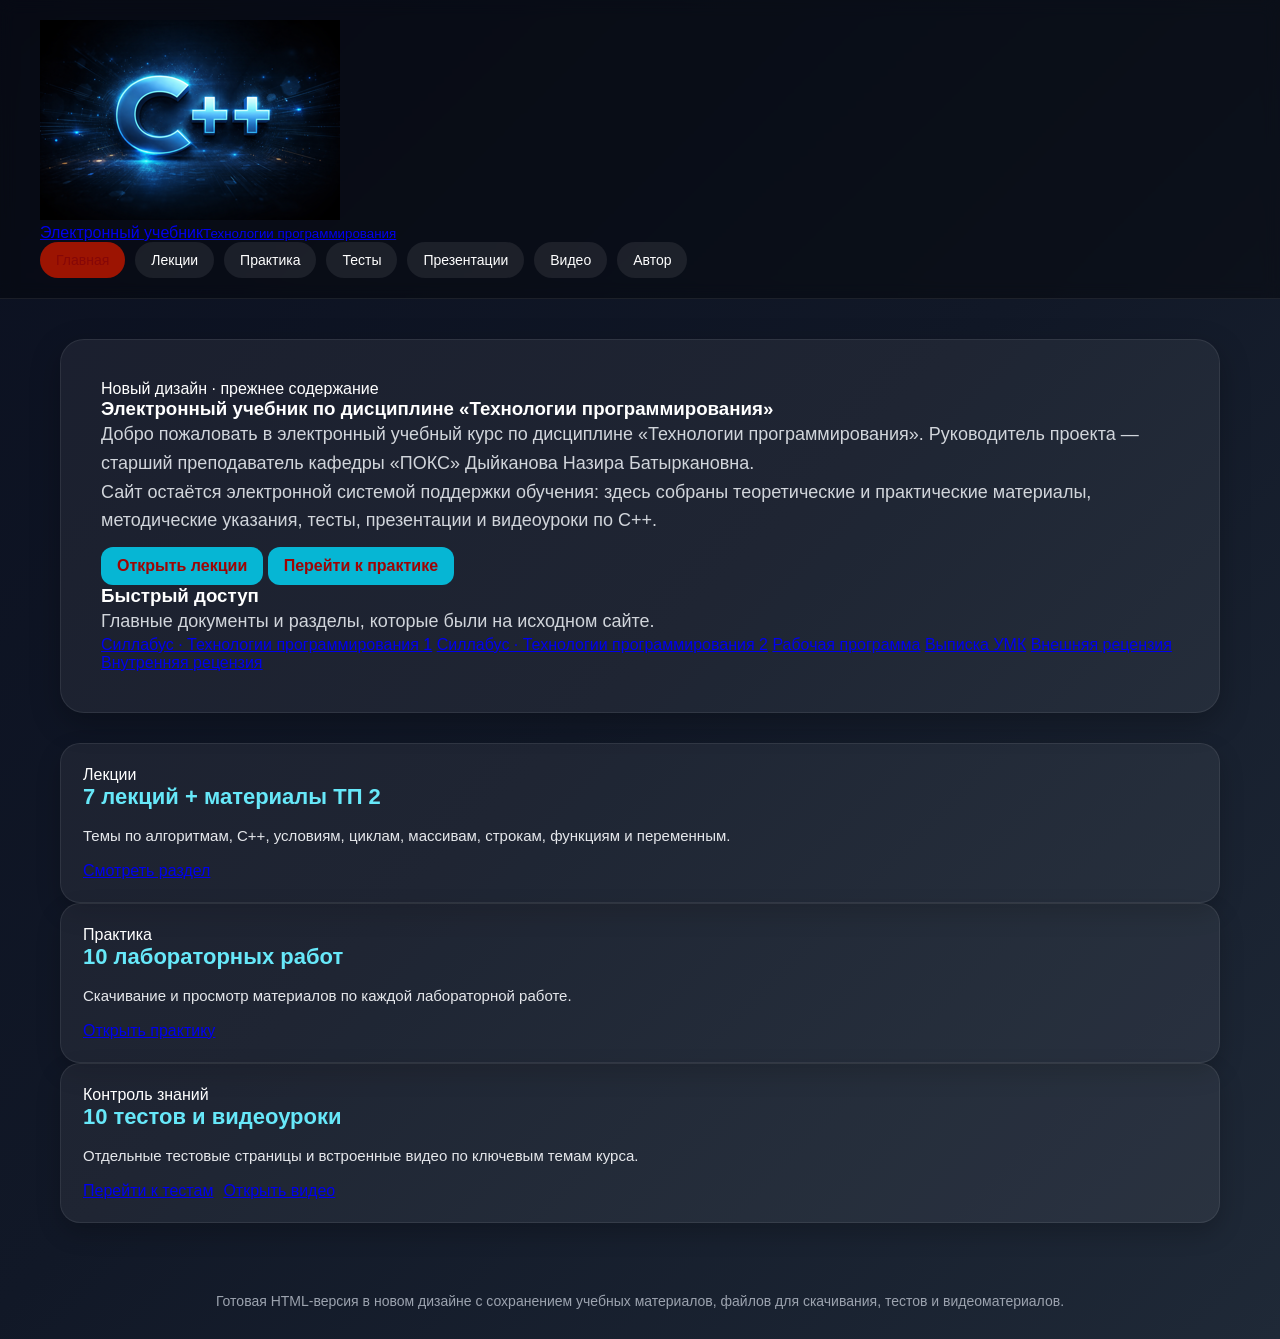
<file: index.html>
<!doctype html>
<html lang="ru">
<head>
  <meta charset="UTF-8" />
  <meta name="viewport" content="width=device-width, initial-scale=1.0" />
  <title>Главная</title>
  <link rel="icon" href="assets/ico.png" />
  <link rel="stylesheet" href="css/style.css" />

</head>
<body>
<header class="site-header">
  <div class="container nav-wrap">
    <a class="brand" href="index.html">
      <img src="assets/images/C++_LOGO.jpg" alt="C++" />
      <div>Электронный учебник<small>Технологии программирования</small></div>
    </a>
    <nav class="menu"><a href="index.html" class="active">Главная</a><a href="lessons.html" class="">Лекции</a><a href="work.html" class="">Практика</a><a href="test.html" class="">Тесты</a><a href="presentation.html" class="">Презентации</a><a href="video.html" class="">Видео</a><a href="author.html" class="">Автор</a></nav>
  </div>
</header>
<main>

<section class="hero">
  <div class="container hero-grid">
    <section class="hero-card">
      <span class="badge">Новый дизайн · прежнее содержание</span>
      <h1>Электронный учебник по дисциплине <span style="color:var(--accent)">«Технологии программирования»</span></h1>
      <p>Добро пожаловать в электронный учебный курс по дисциплине «Технологии программирования». Руководитель проекта — старший преподаватель кафедры «ПОКС» Дыйканова Назира Батыркановна.</p>
      <p>Сайт остаётся электронной системой поддержки обучения: здесь собраны теоретические и практические материалы, методические указания, тесты, презентации и видеоуроки по C++.</p>
      <div class="hero-actions">
        <a class="btn" href="lessons.html">Открыть лекции</a>
        <a class="btn secondary" href="work.html">Перейти к практике</a>
      </div>
    </section>
    <aside class="hero-card info-list">
      <h3>Быстрый доступ</h3>
      <p class="muted">Главные документы и разделы, которые были на исходном сайте.</p>
      <div class="quick-list">
        <a class="quick-item" href="files/Sillabus/View/1.html">Силлабус · Технологии программирования 1</a>
        <a class="quick-item" href="files/Sillabus/View/2.html">Силлабус · Технологии программирования 2</a>
        <a class="quick-item" href="files/other/RP po distsipline TP.docx">Рабочая программа</a>
        <a class="quick-item" href="files/other/VYPISKA UMK.docx">Выписка УМК</a>
        <a class="quick-item" href="files/other/Vneshnjaja retsenzija.docx">Внешняя рецензия</a>
        <a class="quick-item" href="files/other/Vnutrennjaja retsenzija.docx">Внутренняя рецензия</a>
      </div>
    </aside>
  </div>
</section>
<section class="section">
  <div class="container grid-3">
    <article class="card"><div class="kicker">Лекции</div><h3>7 лекций + материалы ТП 2</h3><p>Темы по алгоритмам, C++, условиям, циклам, массивам, строкам, функциям и переменным.</p><div class="actions"><a class="pill" href="lessons.html">Смотреть раздел</a></div></article>
    <article class="card"><div class="kicker">Практика</div><h3>10 лабораторных работ</h3><p>Скачивание и просмотр материалов по каждой лабораторной работе.</p><div class="actions"><a class="pill" href="work.html">Открыть практику</a></div></article>
    <article class="card"><div class="kicker">Контроль знаний</div><h3>10 тестов и видеоуроки</h3><p>Отдельные тестовые страницы и встроенные видео по ключевым темам курса.</p><div class="actions"><a class="pill" href="test.html">Перейти к тестам</a><a class="pill" href="video.html">Открыть видео</a></div></article>
  </div>
</section>
</main>
<footer class="footer"><div class="container">Готовая HTML-версия в новом дизайне с сохранением учебных материалов, файлов для скачивания, тестов и видеоматериалов.</div></footer>
<script src="js/script.js"></script>
</body>
</html>
</file>
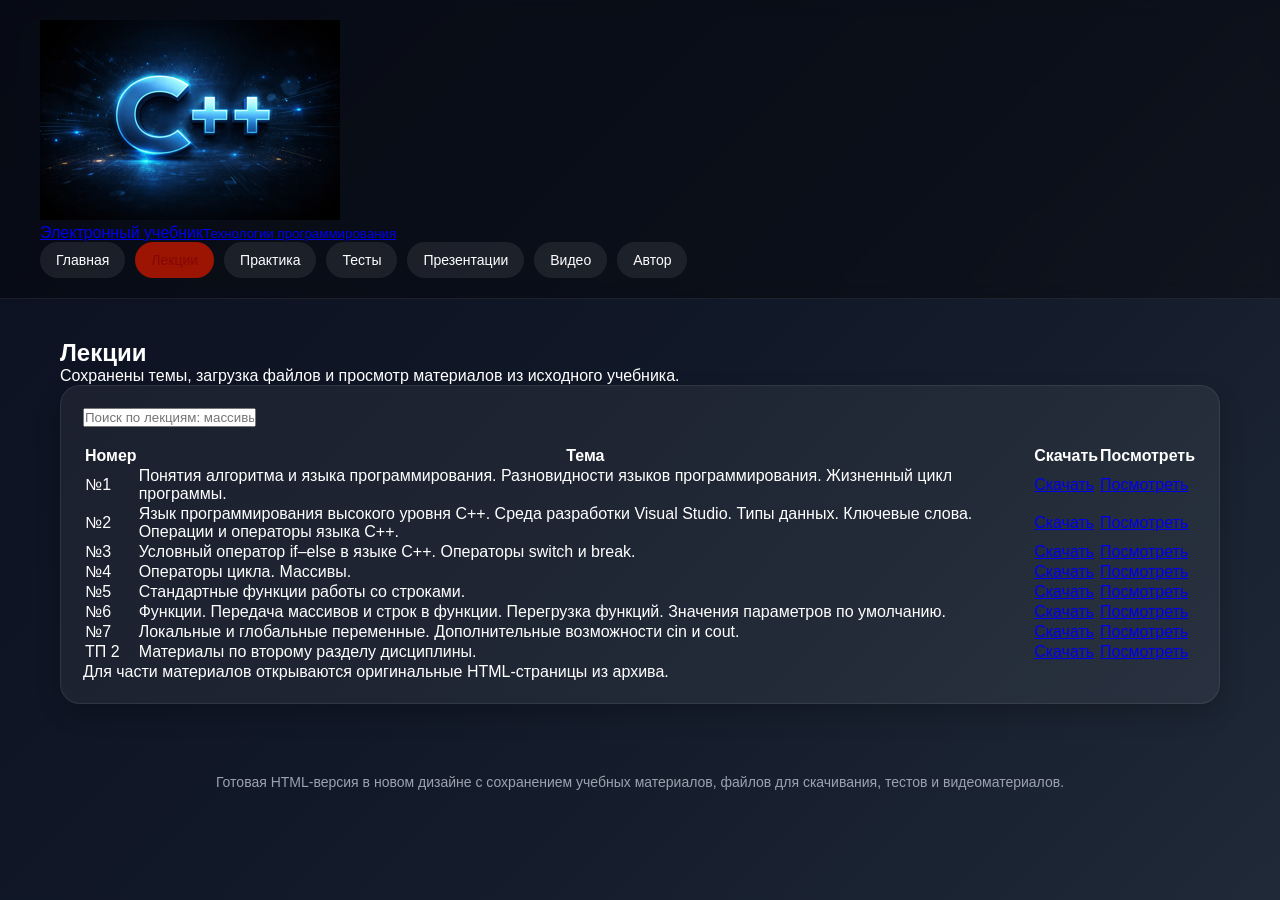
<file: lessons.html>
<!doctype html>
<html lang="ru">
<head>
  <meta charset="UTF-8" />
  <meta name="viewport" content="width=device-width, initial-scale=1.0" />
  <title>Лекции</title>
  <link rel="icon" href="assets/ico.png" />
  <link rel="stylesheet" href="css/style.css" />
</head>
<body>
<header class="site-header">
  <div class="container nav-wrap">
    <a class="brand" href="index.html">
      <img src="assets/images/C++_LOGO.jpg" alt="C++" />
      <div>Электронный учебник<small>Технологии программирования</small></div>
    </a>
    <nav class="menu"><a href="index.html" class="">Главная</a><a href="lessons.html" class="active">Лекции</a><a href="work.html" class="">Практика</a><a href="test.html" class="">Тесты</a><a href="presentation.html" class="">Презентации</a><a href="video.html" class="">Видео</a><a href="author.html" class="">Автор</a></nav>
  </div>
</header>
<main>

<section class="section"><div class="container">
  <div class="section-head"><div><h2>Лекции</h2><p>Сохранены темы, загрузка файлов и просмотр материалов из исходного учебника.</p></div></div>
  <div class="card"><input class="search" data-search placeholder="Поиск по лекциям: массивы, switch, функции..." /><div class="table-wrap" style="margin-top:18px"><table class="data"><thead><tr><th>Номер</th><th>Тема</th><th>Скачать</th><th>Посмотреть</th></tr></thead><tbody><tr data-filter-item="№1 Понятия алгоритма и языка программирования. Разновидности языков программирования. Жизненный цикл программы."><td>№1</td><td>Понятия алгоритма и языка программирования. Разновидности языков программирования. Жизненный цикл программы.</td><td><a class="pill" href="files/less/Download/TP_1/lesson_1.docx">Скачать</a></td><td><a class="pill" target="_blank" href="files/less/VIew/TP_1/lesson_1.html">Посмотреть</a></td></tr><tr data-filter-item="№2 Язык программирования высокого уровня C++. Среда разработки Visual Studio. Типы данных. Ключевые слова. Операции и операторы языка C++."><td>№2</td><td>Язык программирования высокого уровня C++. Среда разработки Visual Studio. Типы данных. Ключевые слова. Операции и операторы языка C++.</td><td><a class="pill" href="files/less/Download/TP_1/lesson_2.docx">Скачать</a></td><td><a class="pill" target="_blank" href="files/less/VIew/TP_1/lesson_2.html">Посмотреть</a></td></tr><tr data-filter-item="№3 Условный оператор if–else в языке C++. Операторы switch и break."><td>№3</td><td>Условный оператор if–else в языке C++. Операторы switch и break.</td><td><a class="pill" href="files/less/Download/TP_1/lesson_3.docx">Скачать</a></td><td><a class="pill" target="_blank" href="files/less/VIew/TP_1/lesson_3.html">Посмотреть</a></td></tr><tr data-filter-item="№4 Операторы цикла. Массивы."><td>№4</td><td>Операторы цикла. Массивы.</td><td><a class="pill" href="files/less/Download/TP_1/lesson_4.docx">Скачать</a></td><td><a class="pill" target="_blank" href="files/less/VIew/TP_1/lesson_4.html">Посмотреть</a></td></tr><tr data-filter-item="№5 Стандартные функции работы со строками."><td>№5</td><td>Стандартные функции работы со строками.</td><td><a class="pill" href="files/less/Download/TP_1/lesson_5.docx">Скачать</a></td><td><a class="pill" target="_blank" href="files/less/VIew/TP_1/lesson_5.html">Посмотреть</a></td></tr><tr data-filter-item="№6 Функции. Передача массивов и строк в функции. Перегрузка функций. Значения параметров по умолчанию."><td>№6</td><td>Функции. Передача массивов и строк в функции. Перегрузка функций. Значения параметров по умолчанию.</td><td><a class="pill" href="files/less/Download/TP_1/lesson_6.docx">Скачать</a></td><td><a class="pill" target="_blank" href="files/less/VIew/TP_1/lesson_6.html">Посмотреть</a></td></tr><tr data-filter-item="№7 Локальные и глобальные переменные. Дополнительные возможности cin и cout."><td>№7</td><td>Локальные и глобальные переменные. Дополнительные возможности cin и cout.</td><td><a class="pill" href="files/less/Download/TP_1/lesson_7.docx">Скачать</a></td><td><a class="pill" target="_blank" href="files/less/VIew/TP_1/lesson_7.html">Посмотреть</a></td></tr><tr data-filter-item="ТП 2 Материалы по второму разделу дисциплины."><td>ТП 2</td><td>Материалы по второму разделу дисциплины.</td><td><a class="pill" href="files/less/Download/TP_2/lesson_1.docx">Скачать</a></td><td><a class="pill" target="_blank" href="files/less/VIew/TP_2/lesson_1.htm">Посмотреть</a></td></tr></tbody></table></div><div class="notice">Для части материалов открываются оригинальные HTML-страницы из архива.</div></div>
</div></section>
</main>
<footer class="footer"><div class="container">Готовая HTML-версия в новом дизайне с сохранением учебных материалов, файлов для скачивания, тестов и видеоматериалов.</div></footer>
<script src="js/script.js"></script>
</body>
</html>
</file>
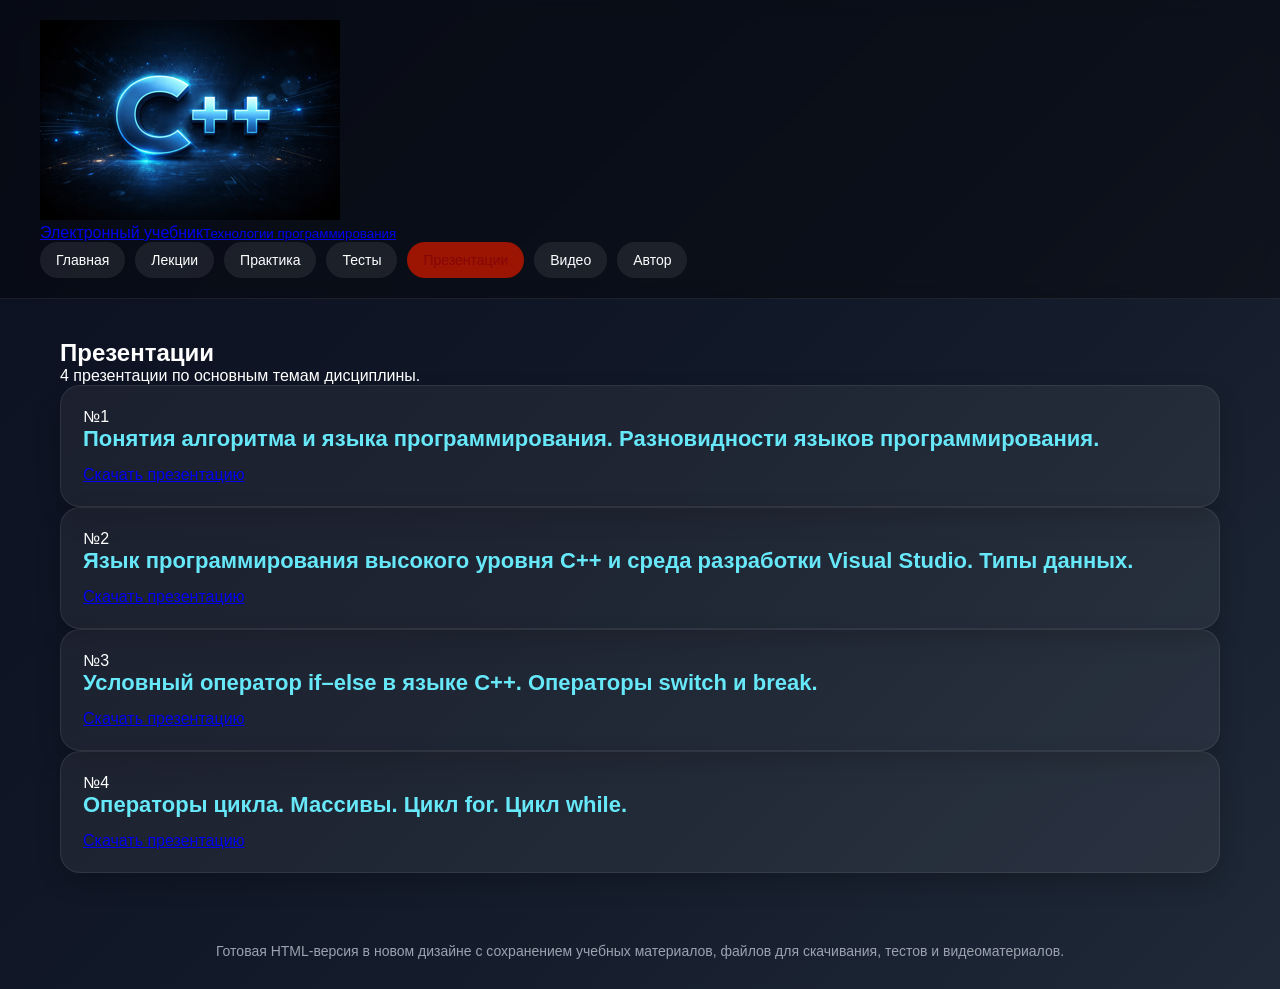
<file: presentation.html>
<!doctype html>
<html lang="ru">
<head>
  <meta charset="UTF-8" />
  <meta name="viewport" content="width=device-width, initial-scale=1.0" />
  <title>Презентации</title>
  <link rel="icon" href="assets/ico.png" />
  <link rel="stylesheet" href="css/style.css" />
</head>
<body>
<header class="site-header">
  <div class="container nav-wrap">
    <a class="brand" href="index.html">
      <img src="assets/images/C++_LOGO.jpg" alt="C++" />
      <div>Электронный учебник<small>Технологии программирования</small></div>
    </a>
    <nav class="menu"><a href="index.html" class="">Главная</a><a href="lessons.html" class="">Лекции</a><a href="work.html" class="">Практика</a><a href="test.html" class="">Тесты</a><a href="presentation.html" class="active">Презентации</a><a href="video.html" class="">Видео</a><a href="author.html" class="">Автор</a></nav>
  </div>
</header>
<main>

<section class="section"><div class="container"><div class="section-head"><div><h2>Презентации</h2><p>4 презентации по основным темам дисциплины.</p></div></div><div class="grid-2"><article class="card"><div class="kicker">№1</div><h3>Понятия алгоритма и языка программирования. Разновидности языков программирования.</h3><div class="actions"><a class="pill" href="files/present/Download/Лекция №1.pptx">Скачать презентацию</a></div></article><article class="card"><div class="kicker">№2</div><h3>Язык программирования высокого уровня C++ и среда разработки Visual Studio. Типы данных.</h3><div class="actions"><a class="pill" href="files/present/Download/Лекция №2.pptx">Скачать презентацию</a></div></article><article class="card"><div class="kicker">№3</div><h3>Условный оператор if–else в языке C++. Операторы switch и break.</h3><div class="actions"><a class="pill" href="files/present/Download/Лекция №3.pptx">Скачать презентацию</a></div></article><article class="card"><div class="kicker">№4</div><h3>Операторы цикла. Массивы. Цикл for. Цикл while.</h3><div class="actions"><a class="pill" href="files/present/Download/Лекция №4.pptx">Скачать презентацию</a></div></article></div></div></section>
</main>
<footer class="footer"><div class="container">Готовая HTML-версия в новом дизайне с сохранением учебных материалов, файлов для скачивания, тестов и видеоматериалов.</div></footer>
<script src="js/script.js"></script>
</body>
</html>
</file>
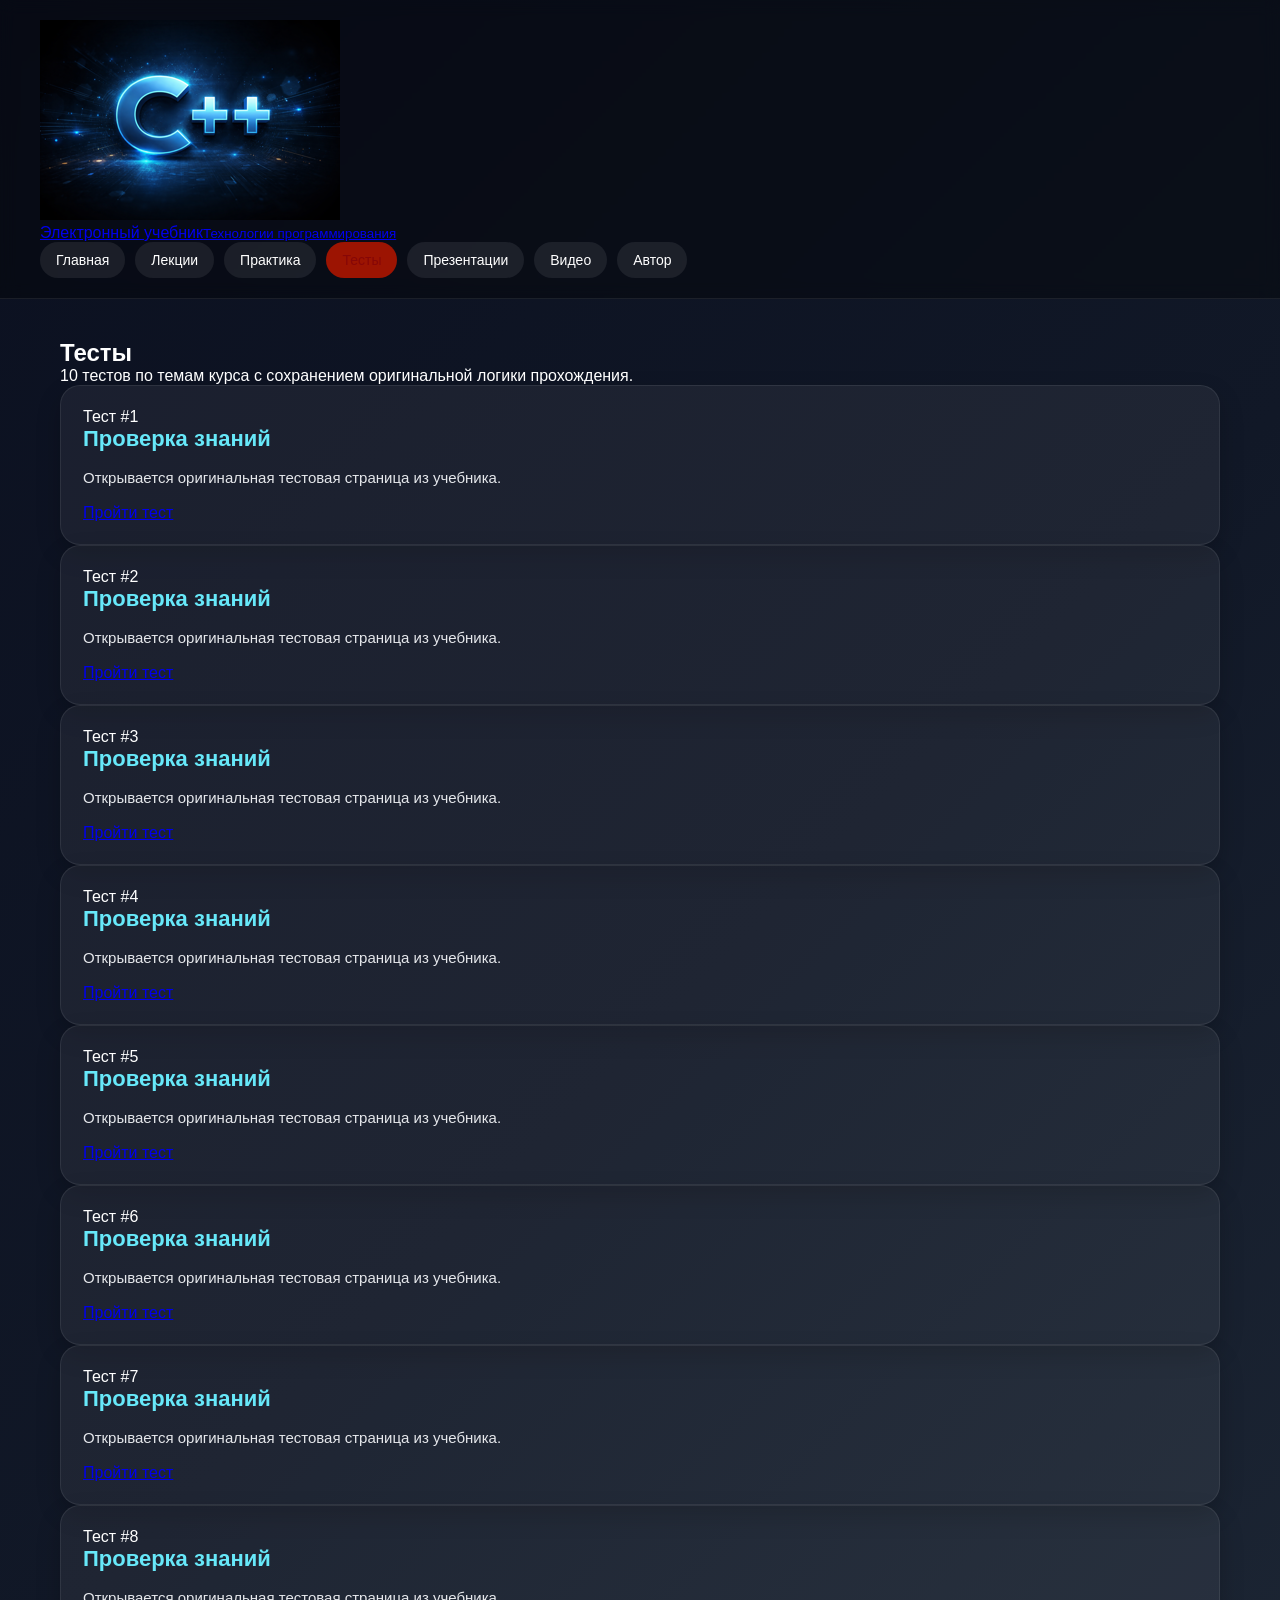
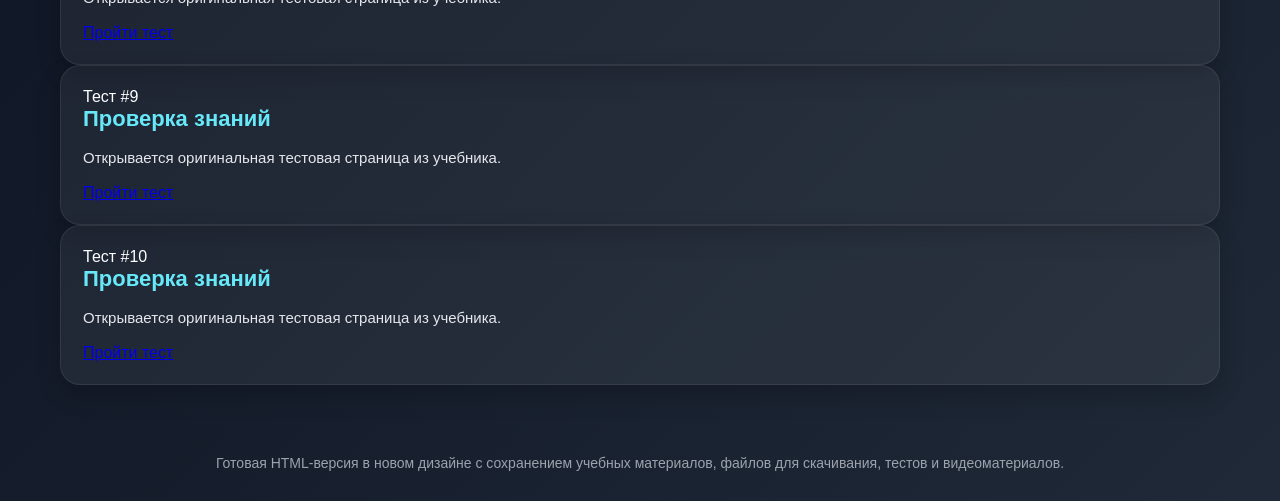
<file: test.html>
<!doctype html>
<html lang="ru">
<head>
  <meta charset="UTF-8" />
  <meta name="viewport" content="width=device-width, initial-scale=1.0" />
  <title>Тесты</title>
  <link rel="icon" href="assets/ico.png" />
  <link rel="stylesheet" href="css/style.css" />
</head>
<body>
<header class="site-header">
  <div class="container nav-wrap">
    <a class="brand" href="index.html">
      <img src="assets/images/C++_LOGO.jpg" alt="C++" />
      <div>Электронный учебник<small>Технологии программирования</small></div>
    </a>
    <nav class="menu"><a href="index.html" class="">Главная</a><a href="lessons.html" class="">Лекции</a><a href="work.html" class="">Практика</a><a href="test.html" class="active">Тесты</a><a href="presentation.html" class="">Презентации</a><a href="video.html" class="">Видео</a><a href="author.html" class="">Автор</a></nav>
  </div>
</header>
<main>

<section class="section"><div class="container"><div class="section-head"><div><h2>Тесты</h2><p>10 тестов по темам курса с сохранением оригинальной логики прохождения.</p></div></div><div class="grid-2"><article class="card"><div class="kicker">Тест #1</div><h3>Проверка знаний</h3><p>Открывается оригинальная тестовая страница из учебника.</p><div class="actions"><a class="pill" href="test/test_1.html">Пройти тест</a></div></article><article class="card"><div class="kicker">Тест #2</div><h3>Проверка знаний</h3><p>Открывается оригинальная тестовая страница из учебника.</p><div class="actions"><a class="pill" href="test/test_2.html">Пройти тест</a></div></article><article class="card"><div class="kicker">Тест #3</div><h3>Проверка знаний</h3><p>Открывается оригинальная тестовая страница из учебника.</p><div class="actions"><a class="pill" href="test/test_3.html">Пройти тест</a></div></article><article class="card"><div class="kicker">Тест #4</div><h3>Проверка знаний</h3><p>Открывается оригинальная тестовая страница из учебника.</p><div class="actions"><a class="pill" href="test/test_4.html">Пройти тест</a></div></article><article class="card"><div class="kicker">Тест #5</div><h3>Проверка знаний</h3><p>Открывается оригинальная тестовая страница из учебника.</p><div class="actions"><a class="pill" href="test/test_5.html">Пройти тест</a></div></article><article class="card"><div class="kicker">Тест #6</div><h3>Проверка знаний</h3><p>Открывается оригинальная тестовая страница из учебника.</p><div class="actions"><a class="pill" href="test/test_6.html">Пройти тест</a></div></article><article class="card"><div class="kicker">Тест #7</div><h3>Проверка знаний</h3><p>Открывается оригинальная тестовая страница из учебника.</p><div class="actions"><a class="pill" href="test/test_7.html">Пройти тест</a></div></article><article class="card"><div class="kicker">Тест #8</div><h3>Проверка знаний</h3><p>Открывается оригинальная тестовая страница из учебника.</p><div class="actions"><a class="pill" href="test/test_8.html">Пройти тест</a></div></article><article class="card"><div class="kicker">Тест #9</div><h3>Проверка знаний</h3><p>Открывается оригинальная тестовая страница из учебника.</p><div class="actions"><a class="pill" href="test/test_9.html">Пройти тест</a></div></article><article class="card"><div class="kicker">Тест #10</div><h3>Проверка знаний</h3><p>Открывается оригинальная тестовая страница из учебника.</p><div class="actions"><a class="pill" href="test/test_10.html">Пройти тест</a></div></article></div></div></section>
</main>
<footer class="footer"><div class="container">Готовая HTML-версия в новом дизайне с сохранением учебных материалов, файлов для скачивания, тестов и видеоматериалов.</div></footer>
<script src="js/script.js"></script>
</body>
</html>
</file>
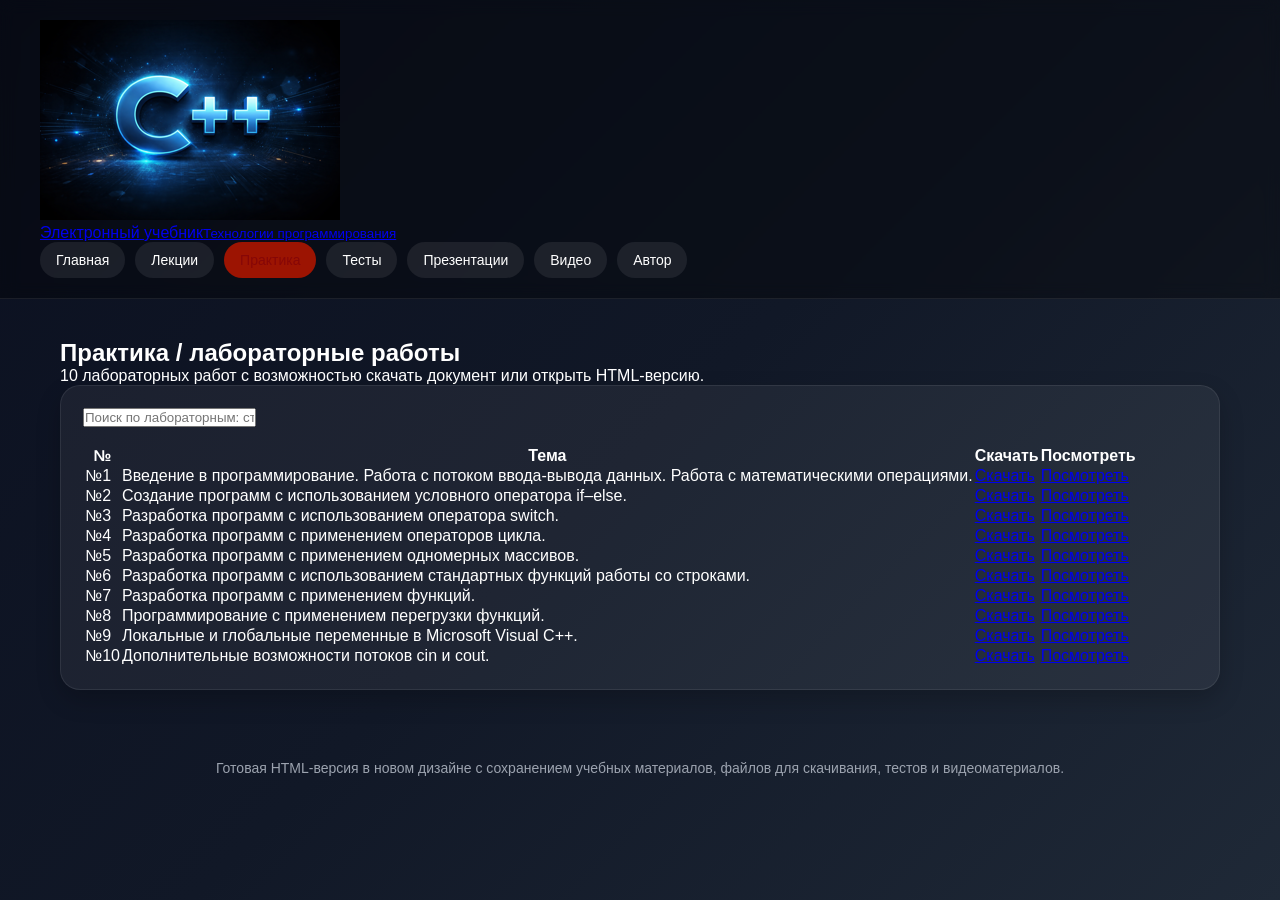
<file: work.html>
<!doctype html>
<html lang="ru">
<head>
  <meta charset="UTF-8" />
  <meta name="viewport" content="width=device-width, initial-scale=1.0" />
  <title>Практика</title>
  <link rel="icon" href="assets/ico.png" />
  <link rel="stylesheet" href="css/style.css" />
</head>
<body>
<header class="site-header">
  <div class="container nav-wrap">
    <a class="brand" href="index.html">
      <img src="assets/images/C++_LOGO.jpg" alt="C++" />
      <div>Электронный учебник<small>Технологии программирования</small></div>
    </a>
    <nav class="menu"><a href="index.html" class="">Главная</a><a href="lessons.html" class="">Лекции</a><a href="work.html" class="active">Практика</a><a href="test.html" class="">Тесты</a><a href="presentation.html" class="">Презентации</a><a href="video.html" class="">Видео</a><a href="author.html" class="">Автор</a></nav>
  </div>
</header>
<main>

<section class="section"><div class="container">
  <div class="section-head"><div><h2>Практика / лабораторные работы</h2><p>10 лабораторных работ с возможностью скачать документ или открыть HTML-версию.</p></div></div>
  <div class="card"><input class="search" data-search placeholder="Поиск по лабораторным: строки, перегрузка, cin..." /><div class="table-wrap" style="margin-top:18px"><table class="data"><thead><tr><th>№</th><th>Тема</th><th>Скачать</th><th>Посмотреть</th></tr></thead><tbody><tr data-filter-item="№1 Введение в программирование. Работа с потоком ввода-вывода данных. Работа с математическими операциями."><td>№1</td><td>Введение в программирование. Работа с потоком ввода-вывода данных. Работа с математическими операциями.</td><td><a class="pill" href="files/lab/Download/labs_1.doc">Скачать</a></td><td><a class="pill" target="_blank" href="files/lab/Views/labs_1.html">Посмотреть</a></td></tr><tr data-filter-item="№2 Создание программ с использованием условного оператора if–else."><td>№2</td><td>Создание программ с использованием условного оператора if–else.</td><td><a class="pill" href="files/lab/Download/labs_2.doc">Скачать</a></td><td><a class="pill" target="_blank" href="files/lab/Views/labs_2.html">Посмотреть</a></td></tr><tr data-filter-item="№3 Разработка программ с использованием оператора switch."><td>№3</td><td>Разработка программ с использованием оператора switch.</td><td><a class="pill" href="files/lab/Download/labs_3.doc">Скачать</a></td><td><a class="pill" target="_blank" href="files/lab/Views/labs_3.html">Посмотреть</a></td></tr><tr data-filter-item="№4 Разработка программ с применением операторов цикла."><td>№4</td><td>Разработка программ с применением операторов цикла.</td><td><a class="pill" href="files/lab/Download/labs_4.doc">Скачать</a></td><td><a class="pill" target="_blank" href="files/lab/Views/labs_4.html">Посмотреть</a></td></tr><tr data-filter-item="№5 Разработка программ с применением одномерных массивов."><td>№5</td><td>Разработка программ с применением одномерных массивов.</td><td><a class="pill" href="files/lab/Download/labs_5.doc">Скачать</a></td><td><a class="pill" target="_blank" href="files/lab/Views/labs_5.html">Посмотреть</a></td></tr><tr data-filter-item="№6 Разработка программ с использованием стандартных функций работы со строками."><td>№6</td><td>Разработка программ с использованием стандартных функций работы со строками.</td><td><a class="pill" href="files/lab/Download/labs_6.doc">Скачать</a></td><td><a class="pill" target="_blank" href="files/lab/Views/labs_6.html">Посмотреть</a></td></tr><tr data-filter-item="№7 Разработка программ с применением функций."><td>№7</td><td>Разработка программ с применением функций.</td><td><a class="pill" href="files/lab/Download/labs_7.doc">Скачать</a></td><td><a class="pill" target="_blank" href="files/lab/Views/labs_7.html">Посмотреть</a></td></tr><tr data-filter-item="№8 Программирование с применением перегрузки функций."><td>№8</td><td>Программирование с применением перегрузки функций.</td><td><a class="pill" href="files/lab/Download/labs_8.doc">Скачать</a></td><td><a class="pill" target="_blank" href="files/lab/Views/labs_8.html">Посмотреть</a></td></tr><tr data-filter-item="№9 Локальные и глобальные переменные в Microsoft Visual C++."><td>№9</td><td>Локальные и глобальные переменные в Microsoft Visual C++.</td><td><a class="pill" href="files/lab/Download/labs_9.doc">Скачать</a></td><td><a class="pill" target="_blank" href="files/lab/Views/labs_9.html">Посмотреть</a></td></tr><tr data-filter-item="№10 Дополнительные возможности потоков cin и cout."><td>№10</td><td>Дополнительные возможности потоков cin и cout.</td><td><a class="pill" href="files/lab/Download/labs_10.doc">Скачать</a></td><td><a class="pill" target="_blank" href="files/lab/Views/labs_10.html">Посмотреть</a></td></tr></tbody></table></div></div>
</div></section>
</main>
<footer class="footer"><div class="container">Готовая HTML-версия в новом дизайне с сохранением учебных материалов, файлов для скачивания, тестов и видеоматериалов.</div></footer>
<script src="js/script.js"></script>
</body>
</html>
</file>
<file: css/style.css>
* {
    margin: 0;
    padding: 0;
    box-sizing: border-box;
}

body {
    font-family: Arial, sans-serif;
    background: linear-gradient(135deg, #0b1020, #111827, #1f2937);
    color: white;
    min-height: 100vh;
}

header {
    background: rgba(0, 0, 0, 0.35);
    backdrop-filter: blur(8px);
    padding: 20px 40px;
    border-bottom: 1px solid rgba(255, 255, 255, 0.08);
    position: sticky;
    top: 0;
    z-index: 100;
}

header h1 {
    font-size: 30px;
    margin-bottom: 12px;
    color: #67e8f9;
}

nav {
    display: flex;
    flex-wrap: wrap;
    gap: 10px;
}

/* МЕНЮ */
nav a {
    color: white;
    text-decoration: none;
    padding: 10px 16px;
    background: rgba(255, 255, 255, 0.08);
    border-radius: 999px;
    transition: 0.3s;
    font-size: 14px;
}

nav a:hover,
nav a.active {
    background: #9c1402;
    color: #860707;
}

main {
    max-width: 1200px;
    margin: 0 auto;
    padding: 40px 20px;
}

.hero {
    background: rgba(255, 255, 255, 0.06);
    border: 1px solid rgba(255, 255, 255, 0.08);
    border-radius: 24px;
    padding: 40px;
    margin-bottom: 30px;
    box-shadow: 0 10px 30px rgba(0, 0, 0, 0.25);
}

.hero h2 {
    font-size: 40px;
    margin-bottom: 15px;
    color: #a5f3fc;
}

.hero p {
    font-size: 18px;
    line-height: 1.6;
    color: #d1d5db;
}

.grid {
    display: grid;
    grid-template-columns: repeat(auto-fit, minmax(280px, 1fr));
    gap: 20px;
}

.card {
    background: rgba(255, 255, 255, 0.06);
    border: 1px solid rgba(255, 255, 255, 0.08);
    border-radius: 20px;
    padding: 22px;
    box-shadow: 0 10px 25px rgba(0, 0, 0, 0.2);
    transition: 0.3s;
}

.card:hover {
    transform: translateY(-4px);
}

.card h3 {
    margin-bottom: 14px;
    color: #67e8f9;
    font-size: 22px;
}

.card p,
.card li {
    color: #e5e7eb;
    line-height: 1.6;
    font-size: 15px;
}

.card ul {
    padding-left: 18px;
}

.card li {
    margin-bottom: 8px;
}

/* КНОПКИ */
.btn {
    display: inline-block;
    margin-top: 12px;
    padding: 10px 16px;
    border-radius: 12px;
    background: #06b6d4;
    color: #9e0404;
    text-decoration: none;
    font-weight: bold;
    transition: 0.3s;
    border: none;
    cursor: pointer;
}

.btn:hover {
    background: #67e8f9;
}

/* 🔴 ВОТ ГЛАВНОЕ — ССЫЛКИ В ТАБЛИЦЕ */
.table-like a {
    color: red;
    text-decoration: none;
    font-weight: bold;
}

.table-like a:hover {
    color: #ff4d4d;
    text-decoration: underline;
}

.section-title {
    font-size: 30px;
    margin-bottom: 20px;
    color: #a5f3fc;
}

.search-box {
    margin-bottom: 25px;
}

.search-box input {
    width: 100%;
    max-width: 500px;
    padding: 14px 16px;
    border-radius: 14px;
    border: 1px solid rgba(255, 255, 255, 0.1);
    background: rgba(0, 0, 0, 0.25);
    color: white;
    outline: none;
    font-size: 15px;
}

.search-box input::placeholder {
    color: #9ca3af;
}

.table-like {
    display: grid;
    gap: 14px;
}

.item {
    background: rgba(255, 255, 255, 0.05);
    padding: 18px;
    border-radius: 16px;
    border: 1px solid rgba(255, 255, 255, 0.06);
}

.item h4 {
    margin-bottom: 8px;
    color: #67e8f9;
    font-size: 18px;
}

.item p {
    color: #d1d5db;
    line-height: 1.5;
}

.actions {
    display: flex;
    flex-wrap: wrap;
    gap: 10px;
    margin-top: 14px;
}

footer {
    text-align: center;
    padding: 30px 20px;
    color: #9ca3af;
    font-size: 14px;
}

.author-box {
    display: grid;
    gap: 14px;
}

.author-line {
    background: rgba(255, 255, 255, 0.05);
    padding: 16px;
    border-radius: 14px;
}

.test-grid {
    display: grid;
    grid-template-columns: repeat(auto-fit, minmax(220px, 1fr));
    gap: 18px;
}

.test-card {
    background: rgba(255, 255, 255, 0.06);
    padding: 20px;
    border-radius: 18px;
    border: 1px solid rgba(255, 255, 255, 0.08);
}

.test-card h4 {
    color: #67e8f9;
    margin-bottom: 8px;
}

.video-frame {
    width: 100%;
    height: 220px;
    border: none;
    border-radius: 16px;
    background: #000;
}

.hidden {
    display: none;
}

@media (max-width: 768px) {
    header {
        padding: 16px 20px;
    }

    header h1 {
        font-size: 24px;
    }

    .hero {
        padding: 24px;
    }

    .hero h2 {
        font-size: 28px;
    }

    .section-title {
        font-size: 24px;
    }

    img {
        width: 200px;
    }
}
</file>
